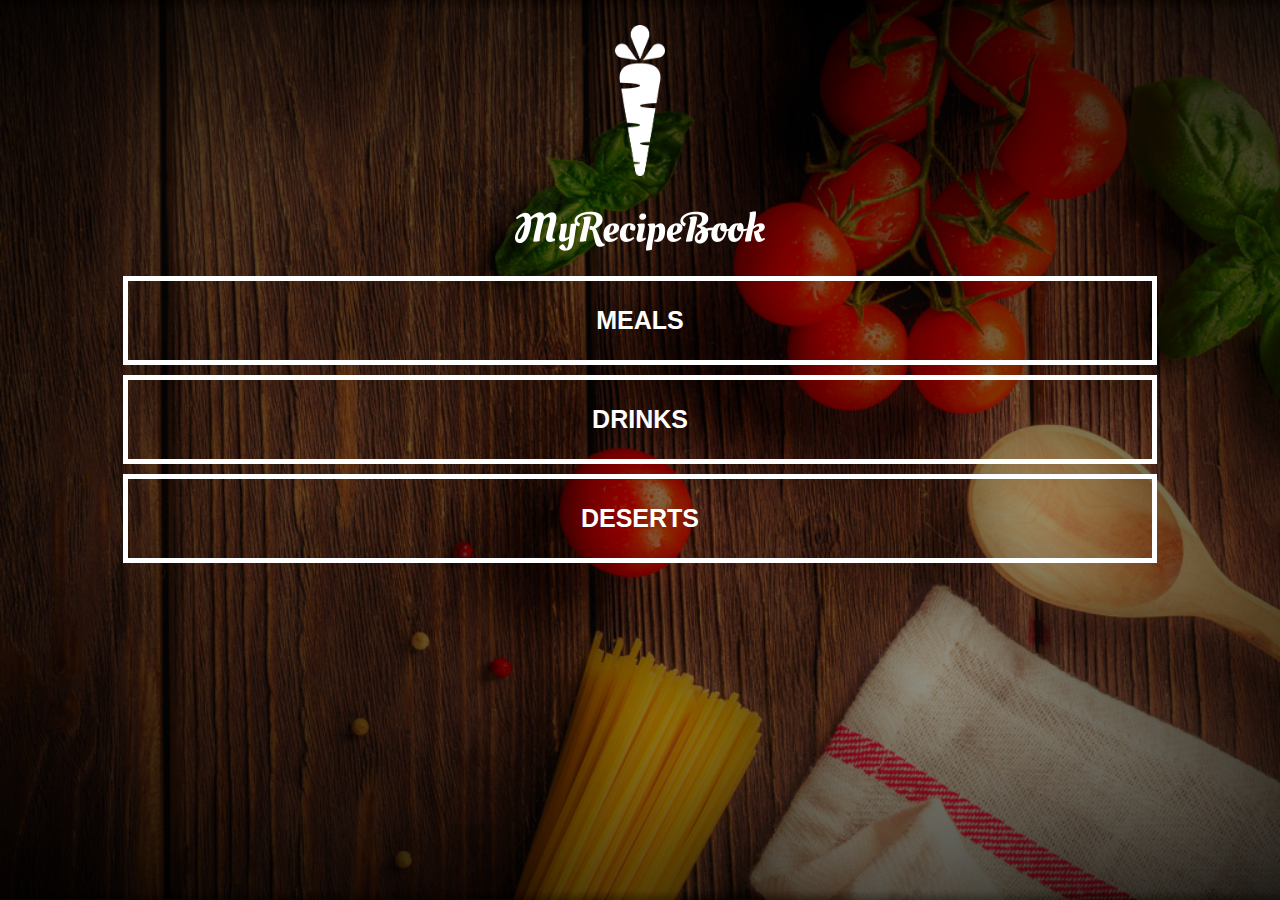
<file: index.html>
<!DOCTYPE html>
<html>
    <head>
        <title>My Recipe Book</title>
        <link rel="stylesheet" href="style.css">
    </head>
    
    <body class="body-home">
       <div id="home">
           <img src="images/logo-img.png" id="home-logo-img">
           <img src="images/logo-text.png" id="home-logo-text">
        <div class="home-menu">
          <a href="meals.html" class="home-menu-item">
            <p>Meals</p>
          </a>
             <a href="drinks.html" class="home-menu-item">
            <p>Drinks</p>
            </a>
             <a href="deserts.html" class="home-menu-item">
            <p>Deserts</p>
            </a>
           
        </div>
        
        </div>
    
    </body>
</html>
</file>
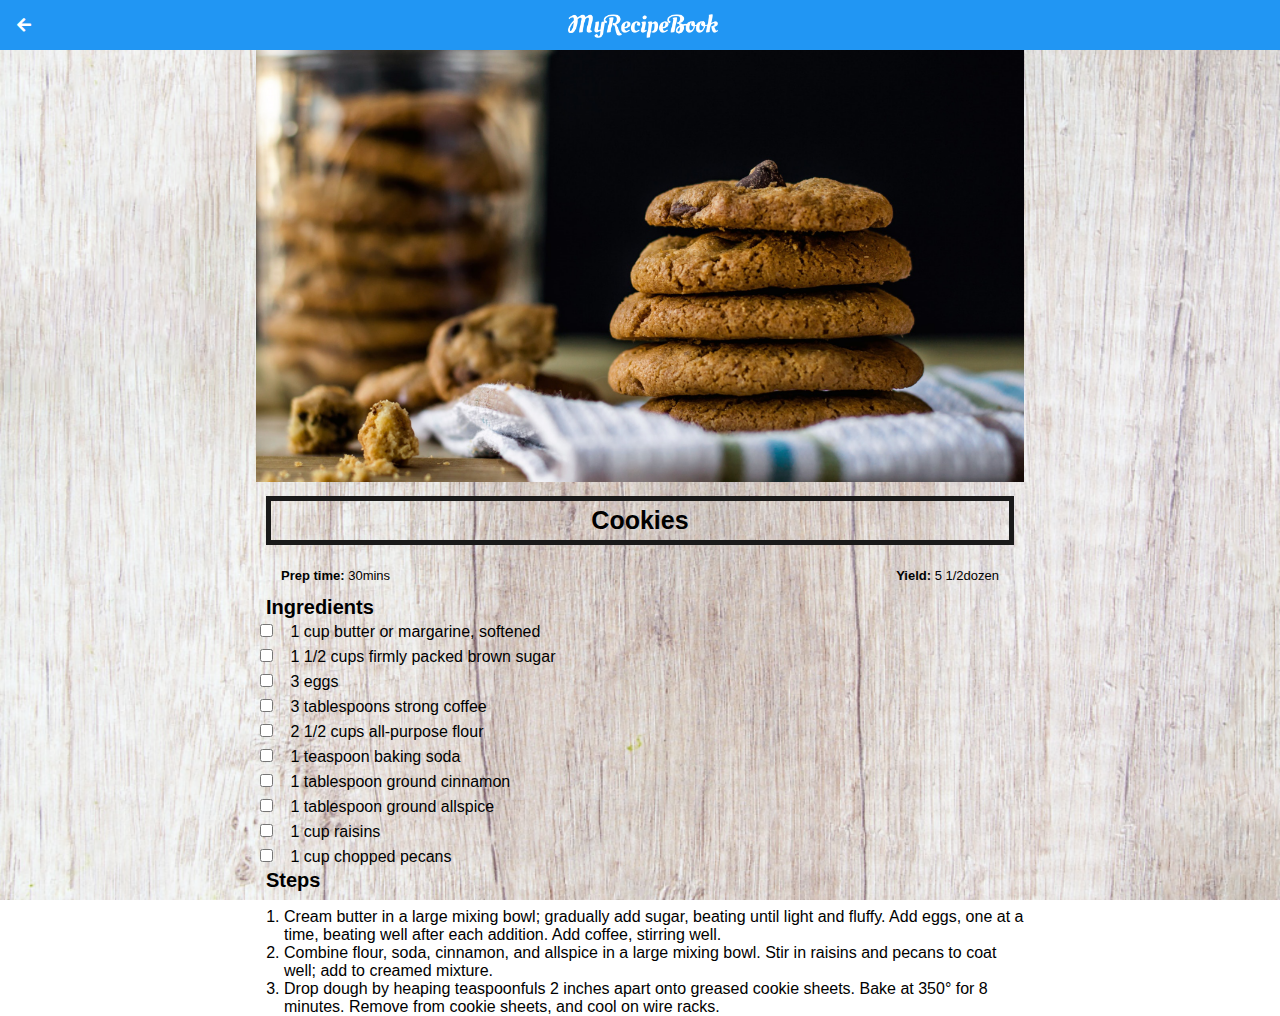
<file: Cookies.html>
<!DOCTYPE html>
<html>
    <head>
        <title>My Recipe Book | Deserts | Cookies</title>
        <link rel="stylesheet" href="style.css">
        <link rel="stylesheet" href="fontowesome/css/all.css">
    </head>
    
    <body class="body-meals">
        <div class="header">
        <a href="meals.html">
          <i class="fas fa-arrow-left"></i>  
        </a>
          <img src="images/logo-text.png">
            
        </div>
        
       <div id="recipe">
            
           <div class="recipe-details">
           
               <img src="images/cookies.png">
               <h1>Cookies</h1>
                <div class="recipe-details-info">
                  <p><b>Prep time: </b>30mins</p>
                  <p style="float: right;"><b>Yield: </b>5 1/2dozen</p>
                    
                </div>
               
               <div class="recipe-details-ingredients">
                   <h2>Ingredients</h2>
                   
                   <input id="check-01" type="checkbox">
                   <label for="check-01">1 cup butter or margarine, softened</label>
                   <br>
                   <input id="check-02" type="checkbox">
                   <label for="check-02">1 1/2 cups firmly packed brown sugar</label>
                   <br>
                   <input id="check-03" type="checkbox">
                   <label for="check-03">3 eggs</label>
                   <br>
                   <input id="check-04" type="checkbox">
                   <label for="check-04">3 tablespoons strong coffee</label>
                   <br>
                   <input id="check-05" type="checkbox">
                   <label for="check-05">2 1/2 cups all-purpose flour</label>
                    <br>
                   <input id="check-06" type="checkbox">
                   <label for="check-06">1 teaspoon baking soda</label>
                   <br>
                   <input id="check-07" type="checkbox">
                   <label for="check-07">1 tablespoon ground cinnamon</label>
                   <br>
                   <input id="check-08" type="checkbox">
                   <label for="check-08">1 tablespoon ground allspice</label>
                   <br>
                   <input id="check-09" type="checkbox">
                   <label for="check-09">1 cup raisins</label>
                   <br>
                   <input id="check-10" type="checkbox">
                   <label for="check-10">1 cup chopped pecans</label>
                   <br>
               </div>
               
               <div class="recipe-details-steps">
                  <h2>Steps</h2>
               
                   <ol>
                   <li>Cream butter in a large mixing bowl; gradually add sugar, beating until light and fluffy. Add eggs, one at a time, beating well after each addition. Add coffee, stirring well.</li>
                   <li>Combine flour, soda, cinnamon, and allspice in a large mixing bowl. Stir in raisins and pecans to coat well; add to creamed mixture.</li>
                   <li>Drop dough by heaping teaspoonfuls 2 inches apart onto greased cookie sheets. Bake at 350° for 8 minutes. Remove from cookie sheets, and cool on wire racks.</li>
                   </ol>
               </div>
               
           </div>
           
        </div>
    
    </body>
</html>
</file>
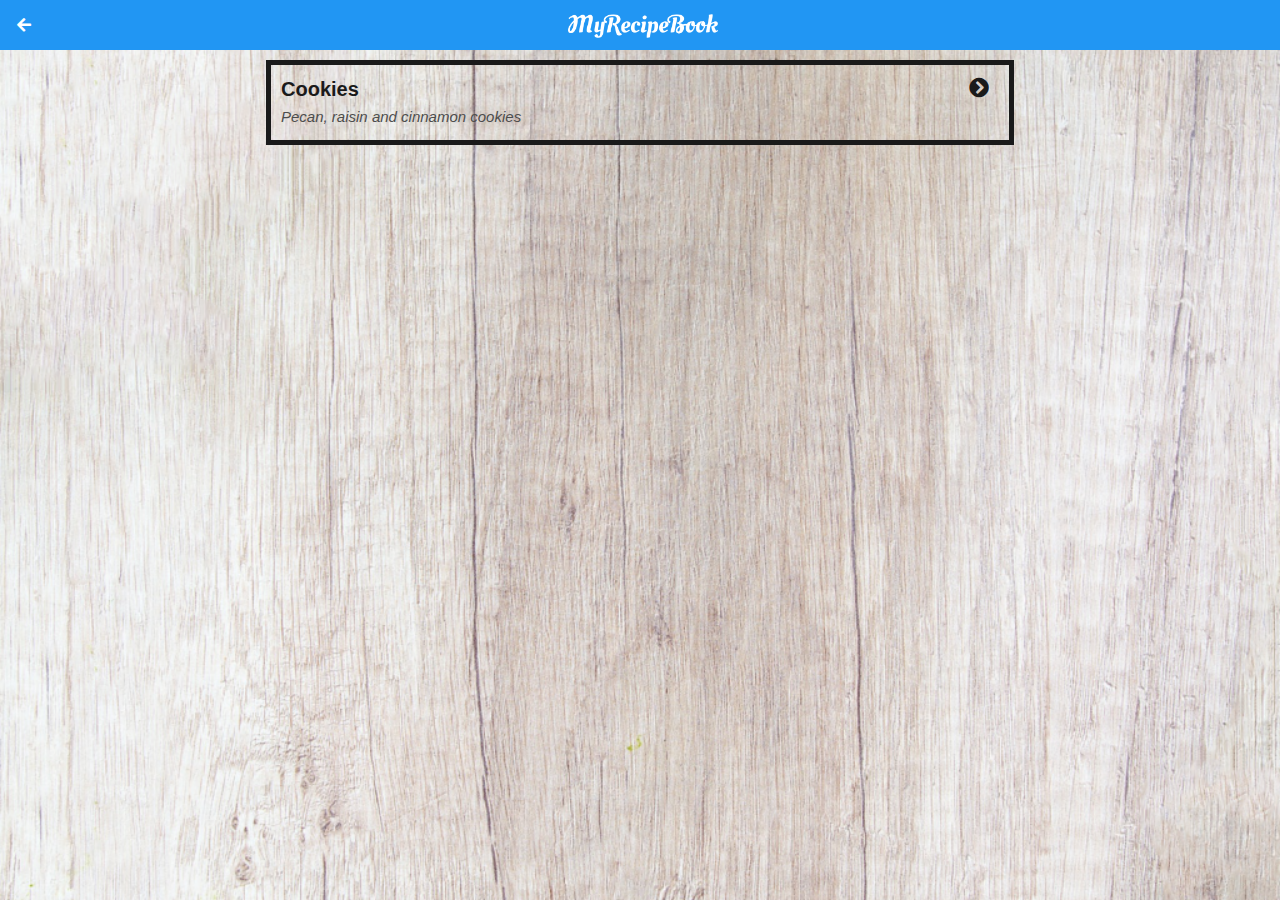
<file: deserts.html>
<!DOCTYPE html>
<html>
    <head>
        <title>My Recipe Book | Deserts</title>
        <link rel="stylesheet" href="style.css">
        <link rel="stylesheet" href="fontowesome/css/all.css">
    </head>
    
    <body class="body-meals">
        <div class="header">
        <a href="index.html">
          <i class="fas fa-arrow-left"></i>  
        </a>
          <img src="images/logo-text.png">
            
        </div>
        
       <div id="meals">
           
          <div class="meals-list">
              
             <a href="Cookies.html">
                <div class="meals-list-item">
                   <h1>Cookies<i class="fas fa-chevron-circle-right"></i></h1>
                    
                    <p>Pecan, raisin and cinnamon cookies</p>
                 </div>
                 
              </a>
              
           </div> 
        </div>
    
    </body>
</html>
</file>
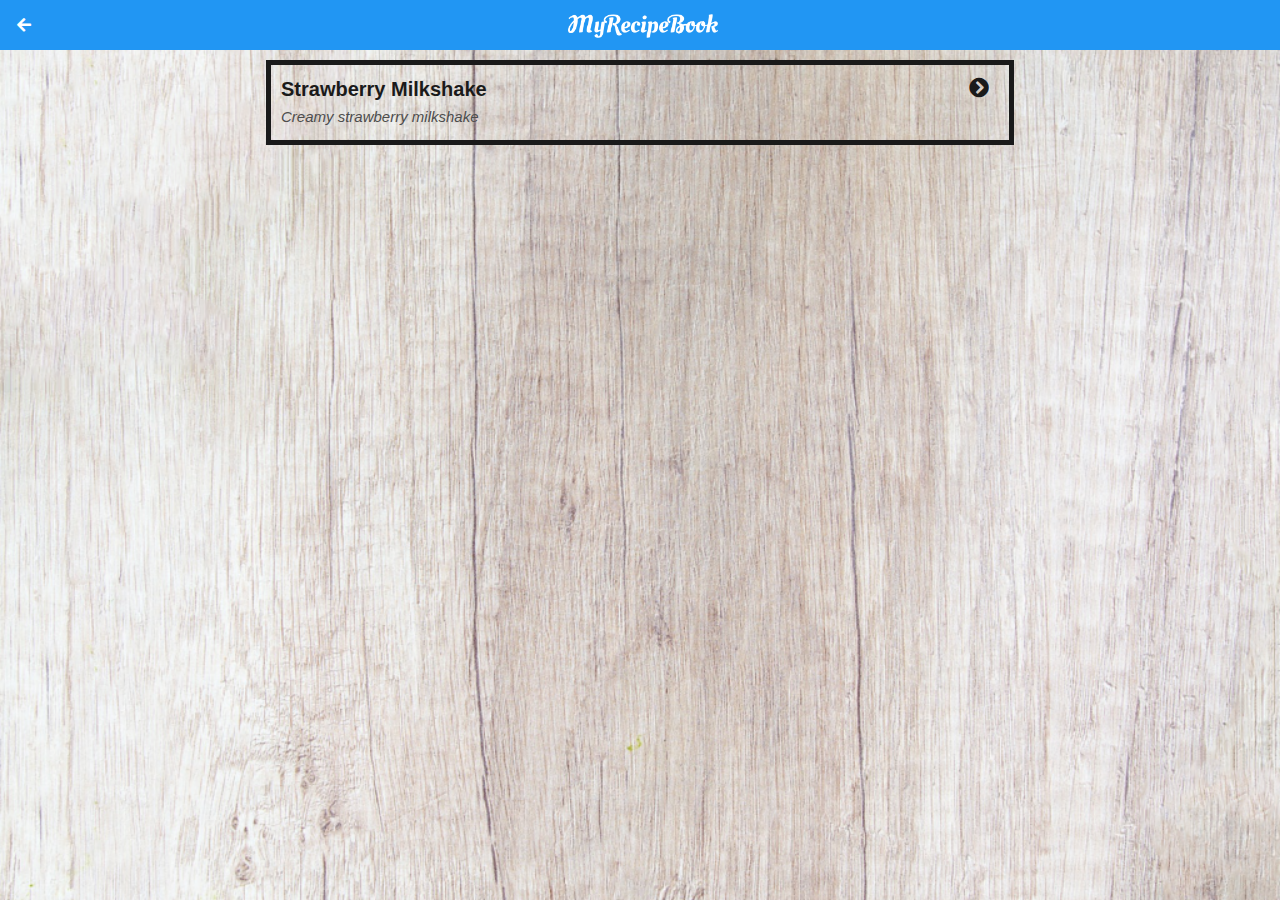
<file: drinks.html>
<!DOCTYPE html>
<html>
    <head>
        <title>My Recipe Book | Drinks</title>
        <link rel="stylesheet" href="style.css">
        <link rel="stylesheet" href="fontowesome/css/all.css">
    </head>
    
    <body class="body-meals">
        <div class="header">
        <a href="index.html">
          <i class="fas fa-arrow-left"></i>  
        </a>
          <img src="images/logo-text.png">
            
        </div>
        
       <div id="meals">
           
          <div class="meals-list">
              
             <a href="Strawberrymilkshake.html">
                <div class="meals-list-item">
                   <h1>Strawberry Milkshake<i class="fas fa-chevron-circle-right"></i></h1>
                    
                    <p>Creamy strawberry milkshake</p>
                 </div>
                 
              </a>
              
           </div> 
        </div>
    
    </body>
</html>
</file>
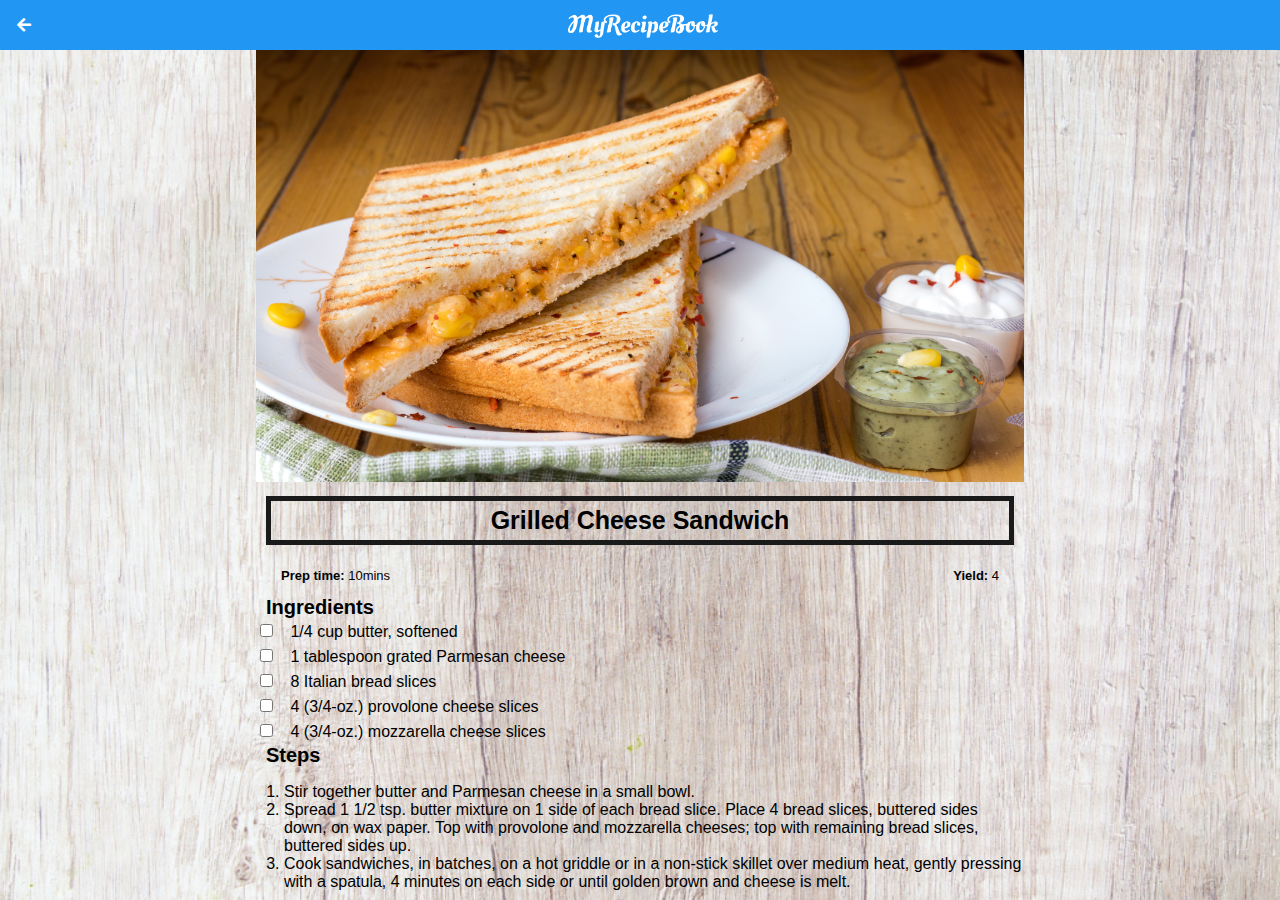
<file: Grilledcheese.html>
<!DOCTYPE html>
<html>
    <head>
        <title>My Recipe Book | Meals | Grilled Cheese</title>
        <link rel="stylesheet" href="style.css">
        <link rel="stylesheet" href="fontowesome/css/all.css">
    </head>
    
    <body class="body-meals">
        <div class="header">
        <a href="meals.html">
          <i class="fas fa-arrow-left"></i>  
        </a>
          <img src="images/logo-text.png">
            
        </div>
        
       <div id="recipe">
            
           <div class="recipe-details">
           
               <img src="images/grilledCheese.png">
               <h1>Grilled Cheese Sandwich</h1>
                <div class="recipe-details-info">
                  <p><b>Prep time: </b>10mins</p>
                  <p style="float: right;"><b>Yield: </b>4</p>
                    
                </div>
               
               <div class="recipe-details-ingredients">
                   <h2>Ingredients</h2>
                   
                   <input id="check-01" type="checkbox">
                   <label for="check-01">1/4 cup butter, softened</label>
                   <br>
                   <input id="check-02" type="checkbox">
                   <label for="check-02">1 tablespoon grated Parmesan cheese</label>
                   <br>
                   <input id="check-03" type="checkbox">
                   <label for="check-03">8 Italian bread slices</label>
                   <br>
                   <input id="check-04" type="checkbox">
                   <label for="check-04">4 (3/4-oz.) provolone cheese slices</label>
                   <br>
                   <input id="check-05" type="checkbox">
                   <label for="check-05">4 (3/4-oz.) mozzarella cheese slices</label>
               </div>
               
               <div class="recipe-details-steps">
                  <h2>Steps</h2>
               
                   <ol>
                   <li>Stir together butter and Parmesan cheese in a small bowl.</li>
                   <li>Spread 1 1/2 tsp. butter mixture on 1 side of each bread slice. Place 4 bread slices, buttered sides down, on wax paper. Top with provolone and mozzarella cheeses; top with remaining bread slices, buttered sides up.</li>
                   <li>Cook sandwiches, in batches, on a hot griddle or in a non-stick skillet over medium heat, gently pressing with a spatula, 4 minutes on each side or until golden brown and cheese is melt.</li>
                   </ol>
               </div>
               
           </div>
           
        </div>
    
    </body>
</html>
</file>
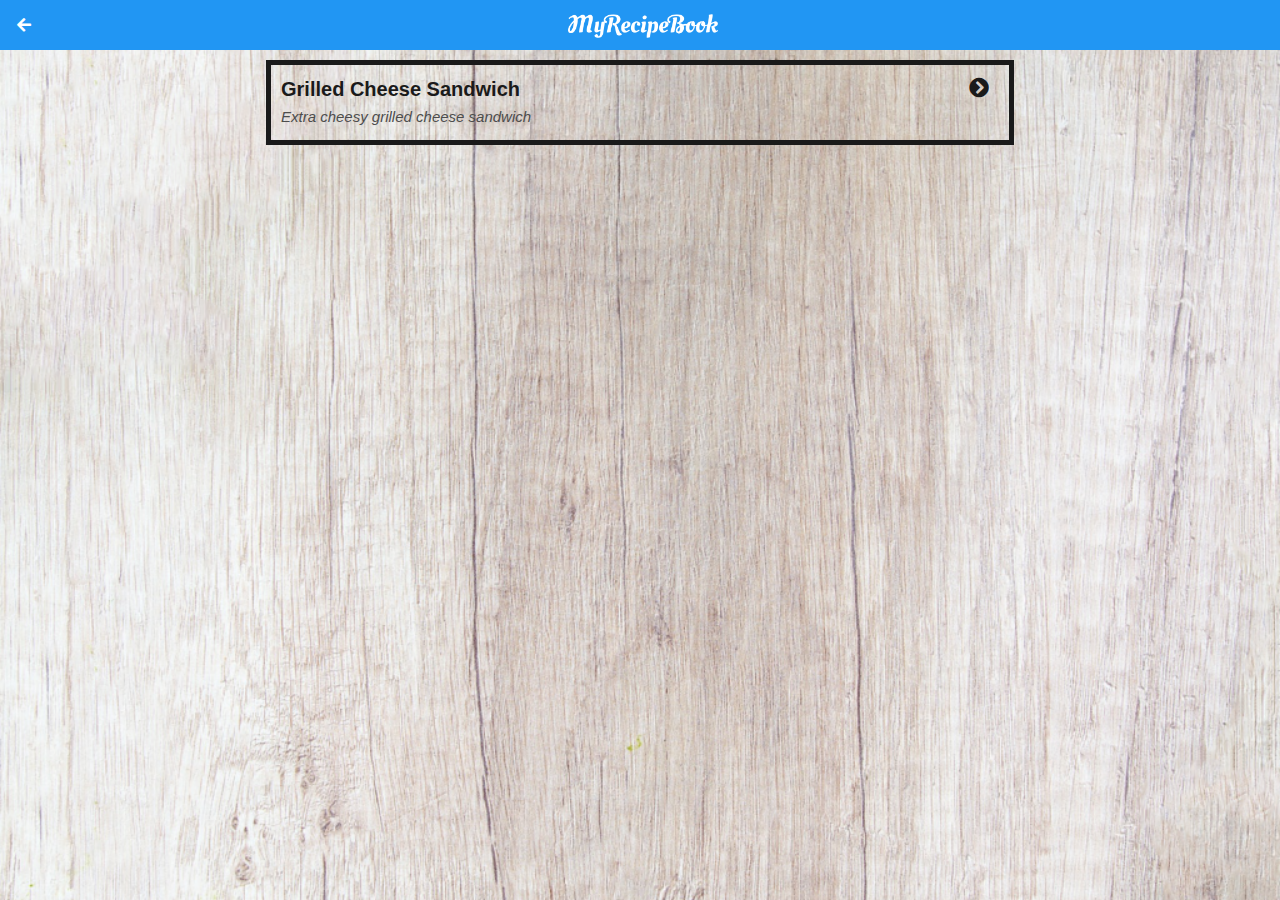
<file: meals.html>
<!DOCTYPE html>
<html>
    <head>
        <title>My Recipe Book | Meals</title>
        <link rel="stylesheet" href="style.css">
        <link rel="stylesheet" href="fontowesome/css/all.css">
    </head>
    
    <body class="body-meals">
        <div class="header">
        <a href="index.html">
          <i class="fas fa-arrow-left"></i>  
        </a>
          <img src="images/logo-text.png">
            
        </div>
        
       <div id="meals">
           
          <div class="meals-list">
              
             <a href="Grilledcheese.html">
                <div class="meals-list-item">
                   <h1>Grilled Cheese Sandwich<i class="fas fa-chevron-circle-right"></i></h1>
                    
                    <p>Extra cheesy grilled cheese sandwich</p>
                 </div>
                 
              </a>
              
           </div> 
        </div>
    
    </body>
</html>
</file>
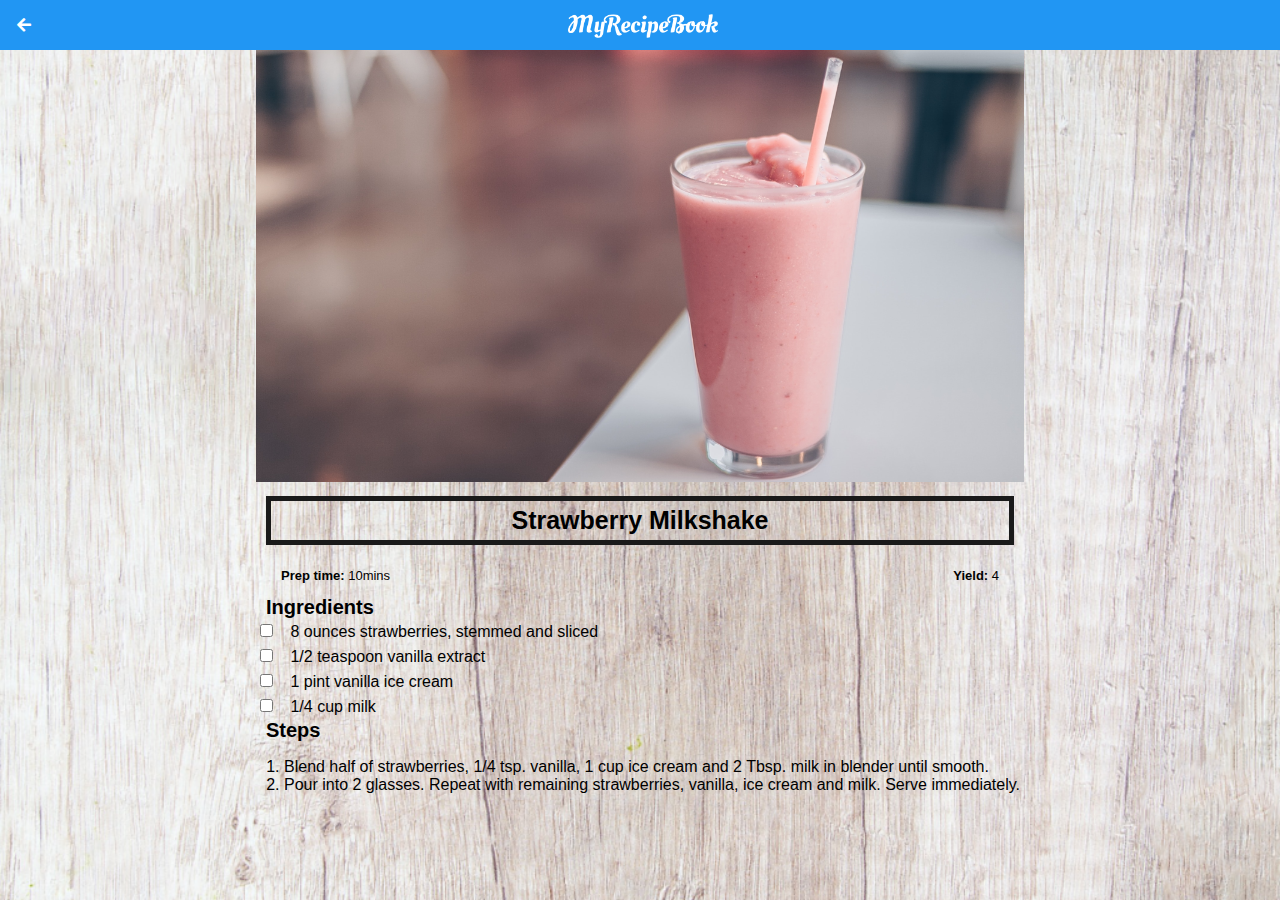
<file: Strawberrymilkshake.html>
<!DOCTYPE html>
<html>
    <head>
        <title>My Recipe Book | Drinks | Strawberry Milkshake</title>
        <link rel="stylesheet" href="style.css">
        <link rel="stylesheet" href="fontowesome/css/all.css">
    </head>
    
    <body class="body-meals">
        <div class="header">
        <a href="meals.html">
          <i class="fas fa-arrow-left"></i>  
        </a>
          <img src="images/logo-text.png">
            
        </div>
        
       <div id="recipe">
            
           <div class="recipe-details">
           
               <img src="images/strawberryMilkshake.png">
               <h1>Strawberry Milkshake</h1>
                <div class="recipe-details-info">
                  <p><b>Prep time: </b>10mins</p>
                  <p style="float: right;"><b>Yield: </b>4</p>
                    
                </div>
               
               <div class="recipe-details-ingredients">
                   <h2>Ingredients</h2>
                   
                   <input id="check-01" type="checkbox">
                   <label for="check-01">8 ounces strawberries, stemmed and sliced</label>
                   <br>
                   <input id="check-02" type="checkbox">
                   <label for="check-02">1/2 teaspoon vanilla extract</label>
                   <br>
                   <input id="check-03" type="checkbox">
                   <label for="check-03">1 pint vanilla ice cream</label>
                   <br>
                   <input id="check-04" type="checkbox">
                   <label for="check-04">1/4 cup milk</label>
                  
               </div>
               
               <div class="recipe-details-steps">
                  <h2>Steps</h2>
               
                   <ol>
                   <li>Blend half of strawberries, 1/4 tsp. vanilla, 1 cup ice cream and 2 Tbsp. milk in blender until smooth.</li>
                   <li>Pour into 2 glasses. Repeat with remaining strawberries, vanilla, ice cream and milk. Serve immediately.</li>
                   </ol>
               </div>
               
           </div>
           
        </div>
    
    </body>
</html>
</file>
<file: style.css>
html{
    height: 100%;
    
    
}

body{
   font-family: sans-serif;
    
    margin: 0;
    padding: 0;
    
    height: 100%;
} 

.body-home{
    background-image:url('images/background-01-port.png');
    background-position: center;
    background-attachment: fixed;
    background-repeat: no-repeat;
    background-size: cover;
    
}

.body-meals{
    background-image:url('images/background-02-port.png');
    background-position: center;
    background-attachment: fixed;
    background-repeat: no-repeat;
    background-size: cover;
    
}

/*=========HEADER=========*/

.header{
    background-color: #2196f3;
    
    width: 100%;
    height: 50px;
    top: 0;
    
    position: fixed;
    overflow: hidden;
    
    text-align: center;
    
}

.header i {
   float: left;
    padding: 17px 0px 0px 17px;
    color: white;
    
    
}

.header img {
    width: 150px;
    padding-top: 14px;
    padding-right: 25px;
    
}

/*=========HOME PAGE=========*/
#home-logo-img{
    width: 50px;
    display: block;
    margin: auto;
    padding: 25px 10px 10px 10px;
    
}

#home-logo-text{
    width: auto;
    display: block;
    margin: auto;
    padding: 25px;
    
}

/*=======HOME PAGE MENU======*/
.home-menu-item{
    text-decoration: none;
    text-transform: uppercase;
    
    color: white;
    font-size: 25px;
    font-weight: bold;
    text-align: center;
    border: 5px solid white;
    
    display: block;
    margin: auto;
    margin-bottom: 10px;
    width: 80%;
}

/*=========MEALS PAGE=========*/

#meals{
    padding-top:50px;
    
}

/*=======MEALS PAGE MENU======*/

.meals-list a {
    text-decoration: none;
}

.meals-list-item {
    border: 5px solid #1a1a1a;
    margin: 10px;
    
}

.meals-list-item h1 {
    font-weight: bold;
    font-size: 20px;
    color: #1a1a1a;
    padding-left: 10px;
    
}

.meals-list-item i {
    float: right;
    color: #1a1a1a;
    padding-right: 20px;
    
    
}


.meals-list-item p {
    font-size: 15px;
    font-style: italic;
    color: #4d4d4d;
    margin-top: -7px;
    padding-left: 10px;
    
}

/*=========RECIPE PAGE=========*/

#recipe{
    padding-top: 50px;
    
}

/*=========RECIPE DETAILS=========*/

.recipe-details img {
    width: 100%; 
    
}

.recipe-details h1 {
    font-size: 25px;
    text-align: center;
    border: 5px solid #1a1a1a;
    margin: 10px;
    padding: 5px;
    
}

.recipe-details h2 {
    font-size: 20px;
    text-align: left;
    margin: 0;
    margin-left: 10px;
    
}

.recipe-details-info {
    margin-left: 25px;
    margin-right: 25px;
    
}

.recipe-details-info p {
    font-size: 13px;
    display: inline-block;
    
}

.recipe-details-ingredients label {
    line-height: 25px;
    margin-left: 10px;
    
} 

.recipe-deatails-steps {
    padding-top: 20px;
    
}

.recipe-details-steps ol {
    padding-left: 28px;
    
}

/*=========RESPONSIVE LAYUOT=========*/

@media only screen and (min-width: 600px) {
    #meals{
        width: 80%;
        margin: auto;
    }
    
    #recipe{
        width: 80%;
        margin: auto;
    }

}

@media only screen and (min-width: 1000px) {
     #meals{
        width: 60%;
        margin: auto;
    }
    
    #recipe{
        width: 60%;
        margin: auto;
    }
    
}

@media only screen and (min-width: 1500px) {
    #meals{
        width: 40%;
        margin: auto;
    }
    
    #recipe{
        width: 40%;
        margin: auto;
    }
    
}

@media only screen and (min-width: 720px) {
    .body-home {
        background-image: url('images/background-01-land.png');
    }
    
    .body-meals {
        background-image: url('images/background-02-land.png');
    }
    
}
</file>
